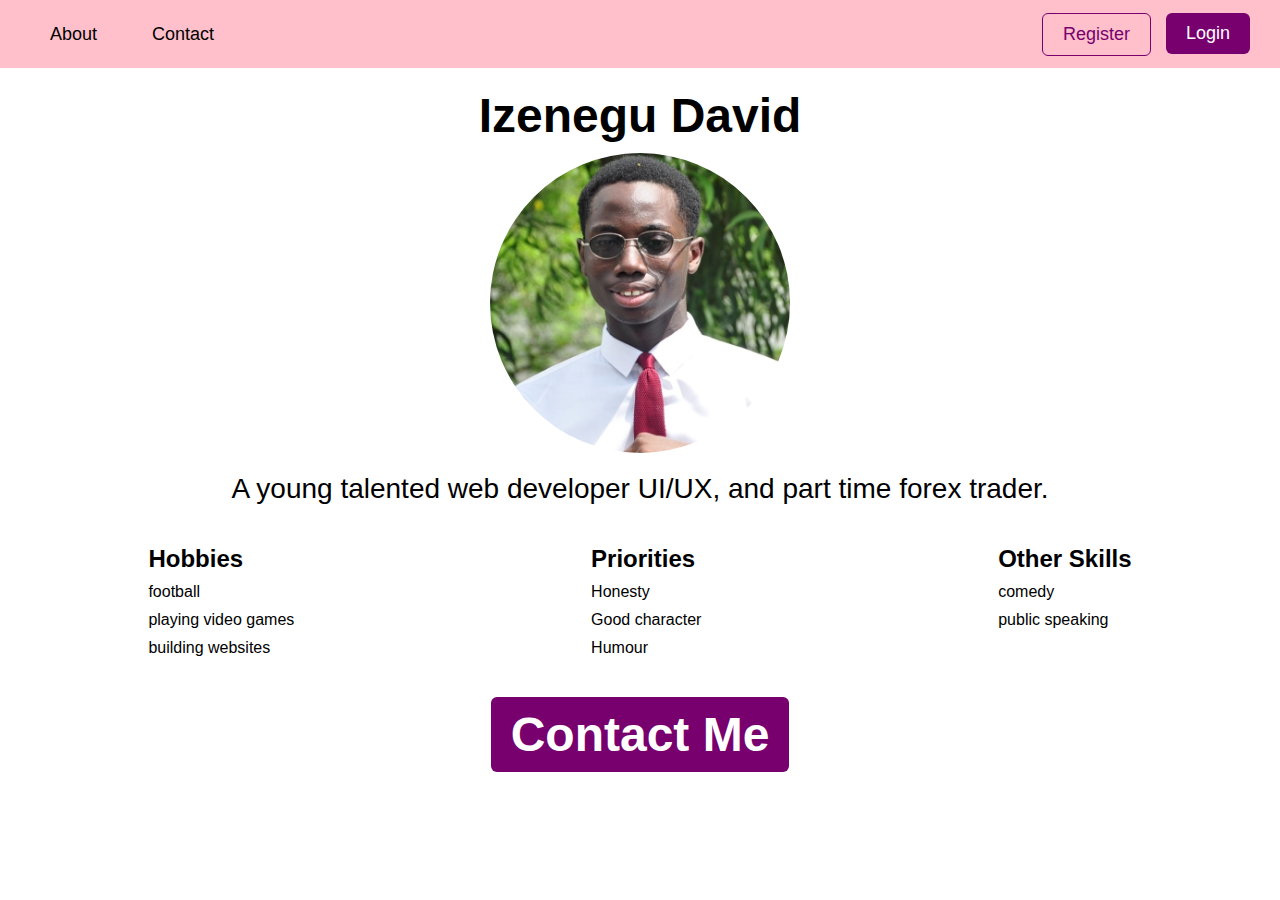
<file: personal site/aboutMe/index.html>
<!DOCTYPE html>
<html lang="en">
<head>
    <meta charset="UTF-8">
    <meta http-equiv="X-UA-Compatible" content="IE=edge">
    <meta name="viewport" content="width=device-width, initial-scale=1.0">
    <link rel="stylesheet" href="style.css">
    <title>about me page</title>
</head>
<body>
    <nav>
        <ul>
            <a href="/personal%20site/aboutMe/index.html"><li>about</li></a>
            <a href="/personal%20site/contact/contact.html"><li>contact</li></a>
        </ul>
        <ul>
            <a href="/personal%20site/register/register.html"><li class="btn btn-secondary">register</li></a>
            <a href="/personal%20site/login/login.html"><li class="btn">login</li></a>
        </ul>
    </nav>
    <div>
        <section class="leader">
            <div>
                <h1>Izenegu David</h1>
                <img src="../image/personal.JPG" alt="fine boy" />
            </div>
            <div>
                <p class="description">
                    A young talented web developer UI/UX, and part time forex trader.
                </p>
            </div>
        </section>
        <div class="aside">
            <section>
                <h2>hobbies</h2>
                <ul>
                    <li>football</li>
                    <li>playing video games</li>
                    <li>building websites</li>
                </ul>
            </section>
            <section>
                <h2>priorities</h2>
                <ul>
                    <li>Honesty</li>
                    <li>Good character</li>
                    <li>Humour</li>
                </ul>
            </section>
            <section>
                <h2>other skills</h2>
                <ul>
                    <li>comedy</li>
                    <li>public speaking</li>
                </ul>
            </section>
        </div>
        <section class="contact-me" >
            <a href="/personal%20site/contact/contact.html"><h1 class="btn">contact me</h1></a>
        </section>
    </div>
</body>
</html>
</file>
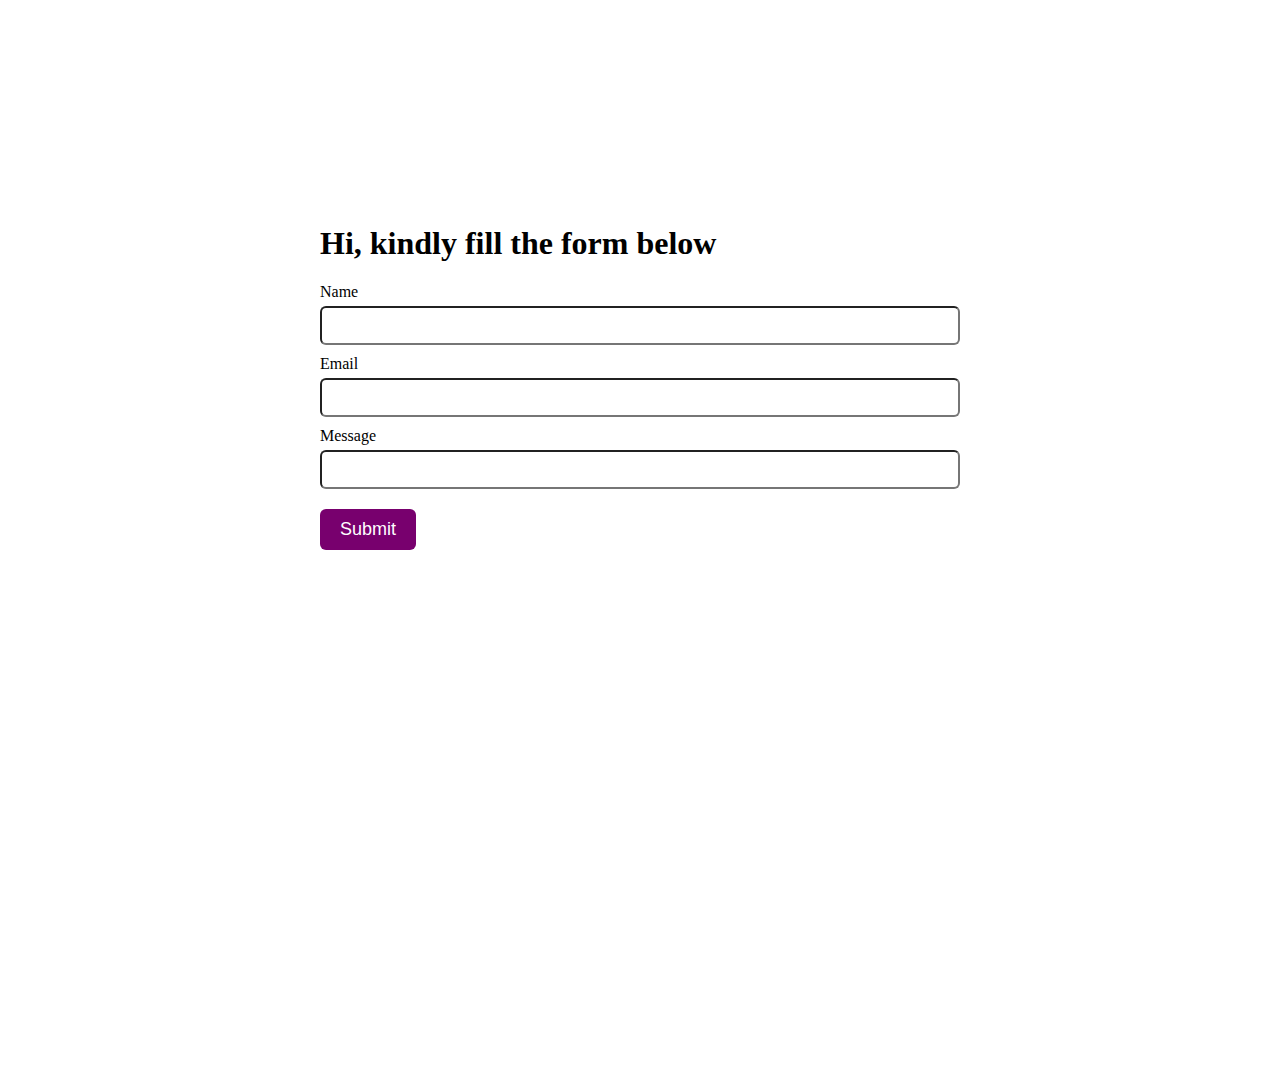
<file: personal site/contact/contact.html>
<!DOCTYPE html>
<html lang="en">
<head>
    <meta charset="UTF-8">
    <meta http-equiv="X-UA-Compatible" content="IE=edge">
    <meta name="viewport" content="width=device-width, initial-scale=1.0">
    <link rel="stylesheet" href="contact.css">
    <title>contact me</title>
</head>
<body>
    <div class="contact-body">
        <h1>Hi, kindly fill the form below</h1>
        <section>
            <div class="input-container">
                <label for="name">Name</label>
                <input type="text">
            </div>
            <div class="input-container">
                <label for="email">Email</label>
                <input type="text">
            </div>
            <div class="input-container">
                <label for="Message">Message</label>
                <input type="text">
            </div>
        </section>
        <button class="btn">Submit</button>
    </div>
</body>
</html>
</file>
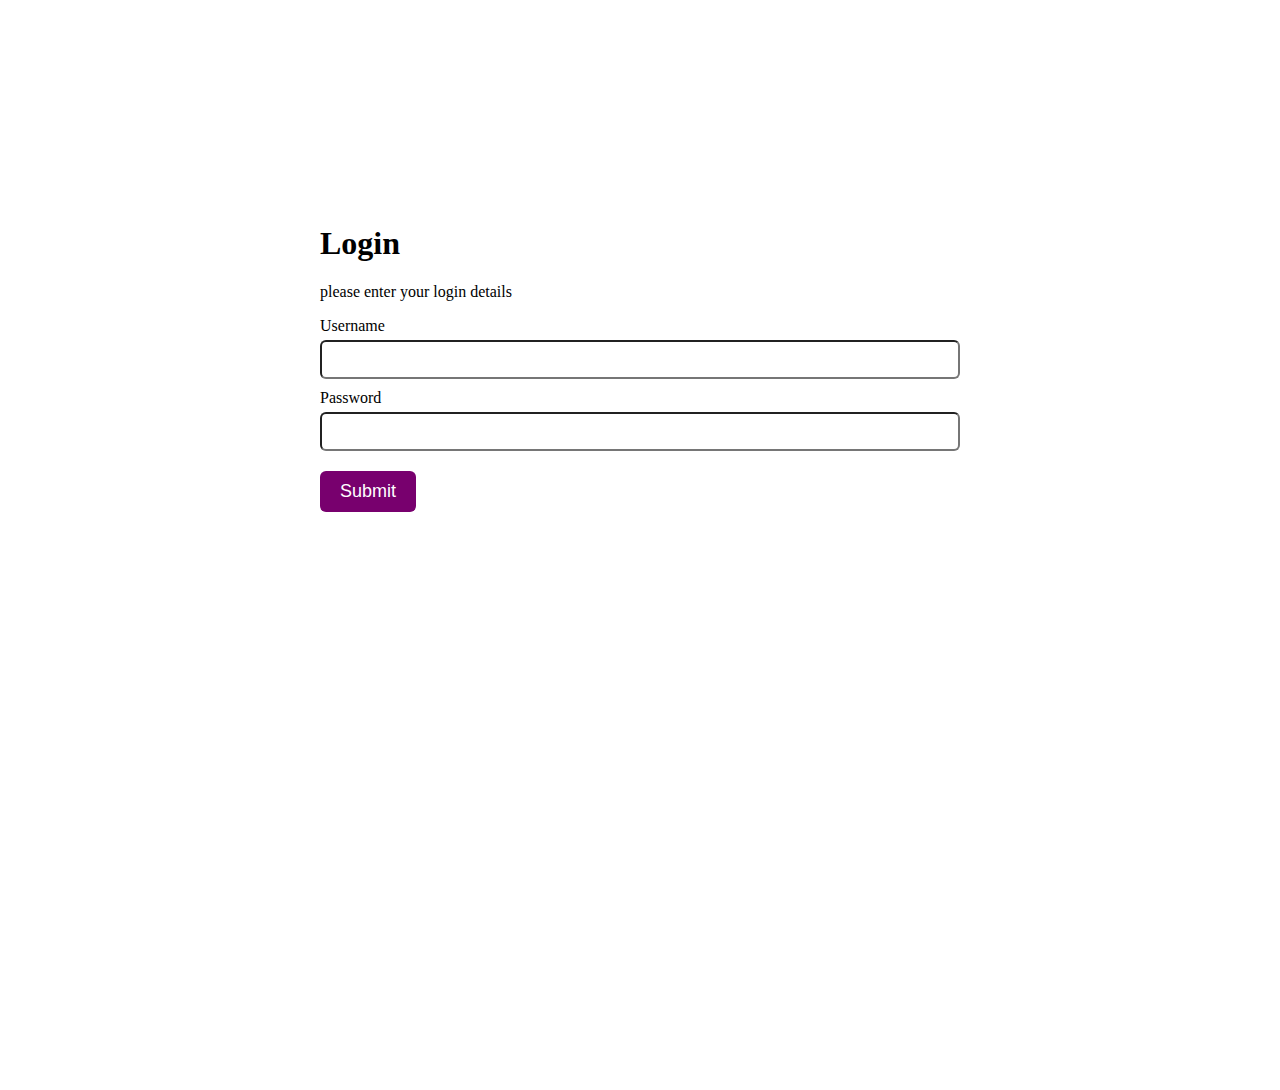
<file: personal site/login/login.html>
<!DOCTYPE html>
<html lang="en">
<head>
    <meta charset="UTF-8">
    <meta http-equiv="X-UA-Compatible" content="IE=edge">
    <meta name="viewport" content="width=device-width, initial-scale=1.0">
    <link rel="stylesheet" href="style.css">
    <title>contact me</title>
</head>
<body>
    <div class="contact-body">
        <div>
            <h1>Login</h1>
            <p>please enter your login details</p>
        </div>
        <section>
            <div class="input-container">
                <label for="username">Username
                </label>
                <input type="text">
            </div>
            <div class="input-container">
                <label for="Password">Password</label>
                <input type="password" >
            </div>
        </section>
        <a href="/personal%20site/aboutMe/index.html"><button class="btn">Submit</button></a>
    </div>
</body>
</html>
</file>
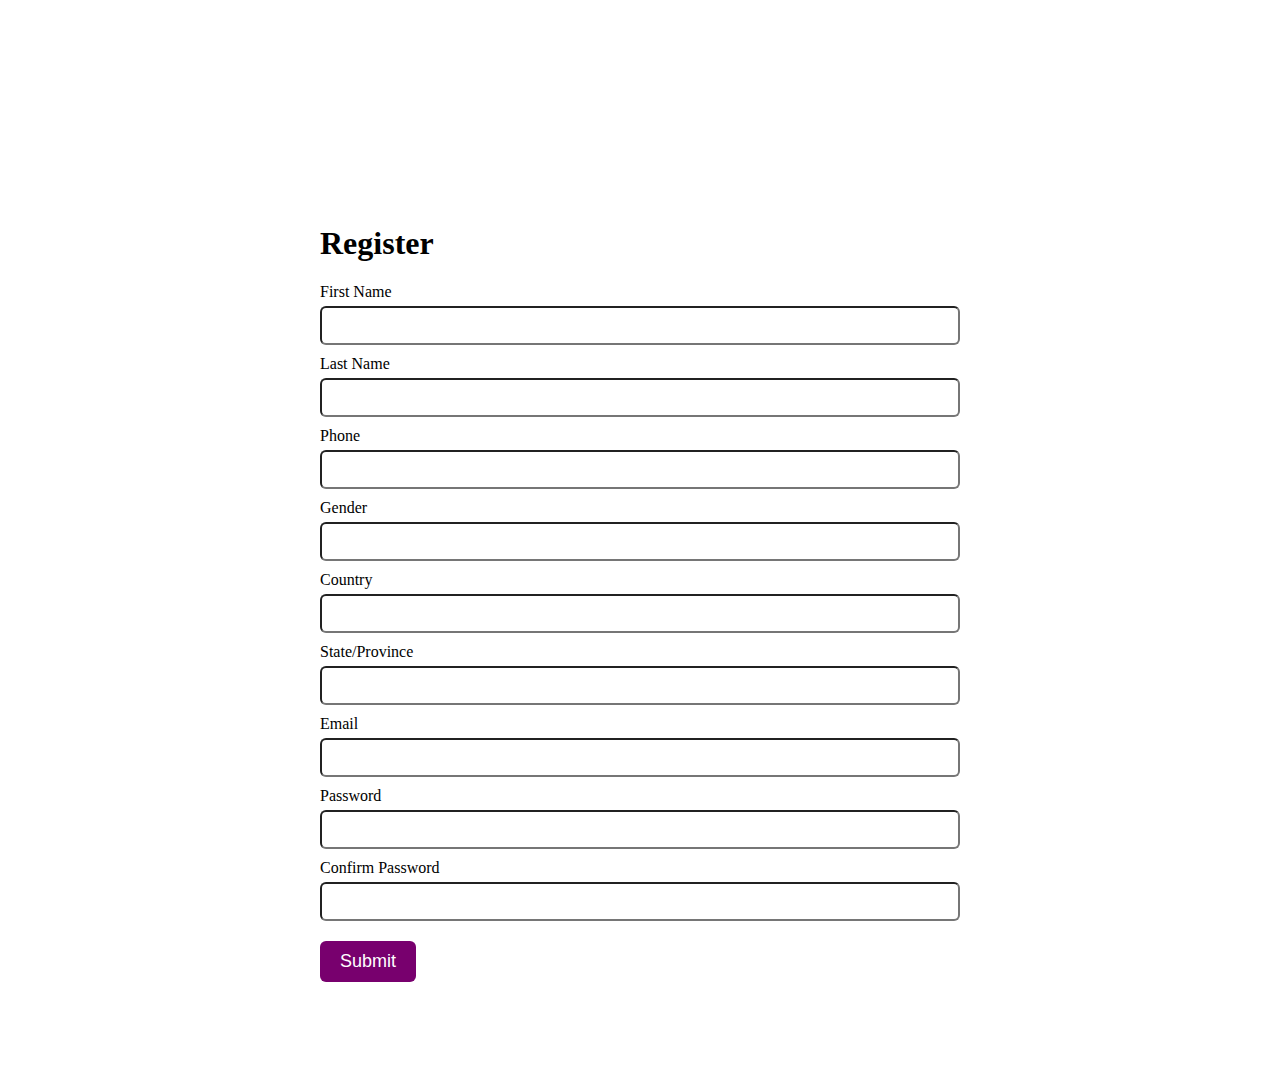
<file: personal site/register/register.html>
<!DOCTYPE html>
<html lang="en">
<head>
    <meta charset="UTF-8">
    <meta http-equiv="X-UA-Compatible" content="IE=edge">
    <meta name="viewport" content="width=device-width, initial-scale=1.0">
    <link rel="stylesheet" href="register.css">
    <title>contact me</title>
</head>
<body>
    <div class="contact-body">
        <h1>Register</h1>
        <section>
            <div class="input-container">
                <label for="firstname">First Name</label>
                <input type="text">
            </div>
            <div class="input-container">
                <label for="Lastname">Last Name</label>
                <input type="text">
            </div>
            <div class="input-container">
                <label for="phone">Phone</label>
                <input type="text">
            </div>
            <div class="input-container">
                <label for="gender">Gender</label>
                <input type="text">
            </div>
            <div class="input-container">
                <label for="Country">Country</label>
                <input type="text">
            </div>
            <div class="input-container">
                <label for="state">State/Province</label>
                <input type="text">
            </div>
            <div class="input-container">
                <label for="Email">Email</label>
                <input type="text">
            </div>
            <div class="input-container">
                <label for="password">Password</label>
                <input type="password">
            </div>
            <div class="input-container">
                <label for="password">Confirm Password</label>
                <input type="password">
            </div>
        </section>
        <button class="btn">Submit</button>
    </div>
</body>
</html>
</file>
<file: personal site/aboutMe/style.css>
* {
    padding: 0;
    margin: 0;
}

body {
    font-family: sans-serif;
    font-weight: 400;
}

h1 {
    font-size: 48px;
}

nav {
    height: 48px;
    display: flex;
    justify-content: space-between;
    align-items: center;
    padding: 10px;
    padding-left: 30px;
    padding-right: 30px;
    background-color: pink;
}

nav ul {
    list-style: none;
    display: flex;
    gap: 15px;
}

nav ul li {
    text-transform: capitalize;
    padding: 10px 20px;
    cursor: pointer;
    font-size: 18px;
}

nav ul li:hover {
    
    padding: 10px 20px;
    background-color: rgb(120, 0, 110);
    color: #fff;
    border-radius: 6px;
}

a {
    text-decoration: none;
    color: #000;
}

a:hover {
    color: auto;
}

.btn {
    padding: 10px 20px;
    background-color: rgb(120, 0, 110);
    color: #fff;
    border-radius: 6px;
    font-size: 18px;
}

.btn:hover {
    background-color: rgb(200, 113, 192);
}

.btn-secondary {
    border: 1px solid rgb(120, 0, 110);
    background-color: transparent;
    color:rgb(120, 0, 110);
}

.btn-secondary:hover {
    background-color: transparent;
    color: rgb(200, 113, 192);
    border-color: rgb(200, 113, 192);
}

.leader {
    display: flex;
    flex-direction: column;
    width: 100vw;
    padding: 20px 0;
    /* justify-content: center; */
    align-items: center;
    gap: 20px;
}

.leader div {
    display: flex;
    flex-direction: column;
    gap: 10px;
    align-items: center;
}

.description {
    font-size: 28px;
}

.leader img {
    width: 300px;
    height: 300px;
    object-fit: cover;
    border-radius: 100%;
}

.aside {
    display: flex;
    width: 100vw;
    justify-content: space-around;
    padding: 20px 0;
}

.aside section h2 {
    text-transform: capitalize;
}

.aside section ul {
    list-style: none;
    display: flex;
    flex-direction: column;
    gap: 10px;
    margin-top: 10px;
}

.contact-me {
    display: flex;
    justify-content: center;
    align-items: center;
    margin: 20px 0 50px;
}

.contact-me h1 {
    text-transform: capitalize;
    font-size: 48px;
}
</file>
<file: personal site/contact/contact.css>
.flex {
    display: flex;
}

.flex-col {
    display: flex;
    flex-direction: column;
}

.gap-10 {
    gap: 10px;
}

.rounded {
    border-radius: 6px;
}

.px-3 {
    padding-left: 20px;
    padding-right: 20px;
}

.py-2 {
    padding-top: 10px;
    padding-bottom: 10px;
}

.bg-primary {
    background-color: rgb(120, 0, 110);
}

.bg-secondary {
    background-color:rgb(200, 113, 192); 
}

.bg-white {
    background-color: #fff;
}

.bg-black {
    background-color: #000;
}

.mt-2 {
    margin-top: 10px;
}

.mt-5 {
    margin-top: 20px;
}

.btn {
    padding: 10px 20px;
    background-color: rgb(120, 0, 110);
    border: none;
    color: #fff;
    border-radius: 6px;
    font-size: 18px;
}

.btn:hover {
    background-color: rgb(200, 113, 192);
}

.btn-secondary {
    border: 1px solid rgb(120, 0, 110);
    background-color: transparent;
    color:rgb(120, 0, 110);
}

.btn-secondary:hover {
    background-color: transparent;
    color: rgb(200, 113, 192);
    border-color: rgb(200, 113, 192);
}

.contact-body {
    width: 50vw;
    height: 50vw;
    margin: 25vh auto;

}

.contact-body section {
    display: flex;
    flex-direction: column;
    gap: 10px;
    margin-bottom: 20px;
}

.input-container {
    display: flex;
    flex-direction: column;
    gap: 5px;

}

.input-container input {
    padding: 10px 20px;
    border-radius: 6px;
}
</file>
<file: personal site/login/style.css>
.flex {
    display: flex;
}

.flex-col {
    display: flex;
    flex-direction: column;
}

.gap-10 {
    gap: 10px;
}

.rounded {
    border-radius: 6px;
}

.px-3 {
    padding-left: 20px;
    padding-right: 20px;
}

.py-2 {
    padding-top: 10px;
    padding-bottom: 10px;
}

.bg-primary {
    background-color: rgb(120, 0, 110);
}

.bg-secondary {
    background-color:rgb(200, 113, 192); 
}

.bg-white {
    background-color: #fff;
}

.bg-black {
    background-color: #000;
}

.mt-2 {
    margin-top: 10px;
}

.mt-5 {
    margin-top: 20px;
}

.btn {
    padding: 10px 20px;
    background-color: rgb(120, 0, 110);
    border: none;
    color: #fff;
    border-radius: 6px;
    font-size: 18px;
}

.btn:hover {
    background-color: rgb(200, 113, 192);
}

.btn-secondary {
    border: 1px solid rgb(120, 0, 110);
    background-color: transparent;
    color:rgb(120, 0, 110);
}

.btn-secondary:hover {
    background-color: transparent;
    color: rgb(200, 113, 192);
    border-color: rgb(200, 113, 192);
}

.contact-body {
    width: 50vw;
    height: 50vw;
    margin: 25vh auto;

}

.contact-body section {
    display: flex;
    flex-direction: column;
    gap: 10px;
    margin-bottom: 20px;
}

.input-container {
    display: flex;
    flex-direction: column;
    gap: 5px;

}

.input-container input {
    padding: 10px 20px;
    border-radius: 6px;
}
</file>
<file: personal site/register/register.css>
.flex {
    display: flex;
}

.flex-col {
    display: flex;
    flex-direction: column;
}

.gap-10 {
    gap: 10px;
}

.rounded {
    border-radius: 6px;
}

.px-3 {
    padding-left: 20px;
    padding-right: 20px;
}

.py-2 {
    padding-top: 10px;
    padding-bottom: 10px;
}

.bg-primary {
    background-color: rgb(120, 0, 110);
}

.bg-secondary {
    background-color:rgb(200, 113, 192); 
}

.bg-white {
    background-color: #fff;
}

.bg-black {
    background-color: #000;
}

.mt-2 {
    margin-top: 10px;
}

.mt-5 {
    margin-top: 20px;
}

.btn {
    padding: 10px 20px;
    background-color: rgb(120, 0, 110);
    border: none;
    color: #fff;
    border-radius: 6px;
    font-size: 18px;
}

.btn:hover {
    background-color: rgb(200, 113, 192);
}

.btn-secondary {
    border: 1px solid rgb(120, 0, 110);
    background-color: transparent;
    color:rgb(120, 0, 110);
}

.btn-secondary:hover {
    background-color: transparent;
    color: rgb(200, 113, 192);
    border-color: rgb(200, 113, 192);
}

.contact-body {
    width: 50vw;
    height: 50vw;
    margin: 25vh auto;

}

.contact-body section {
    display: flex;
    flex-direction: column;
    gap: 10px;
    margin-bottom: 20px;
}

.input-container {
    display: flex;
    flex-direction: column;
    gap: 5px;

}

.input-container input {
    padding: 10px 20px;
    border-radius: 6px;
}
</file>
